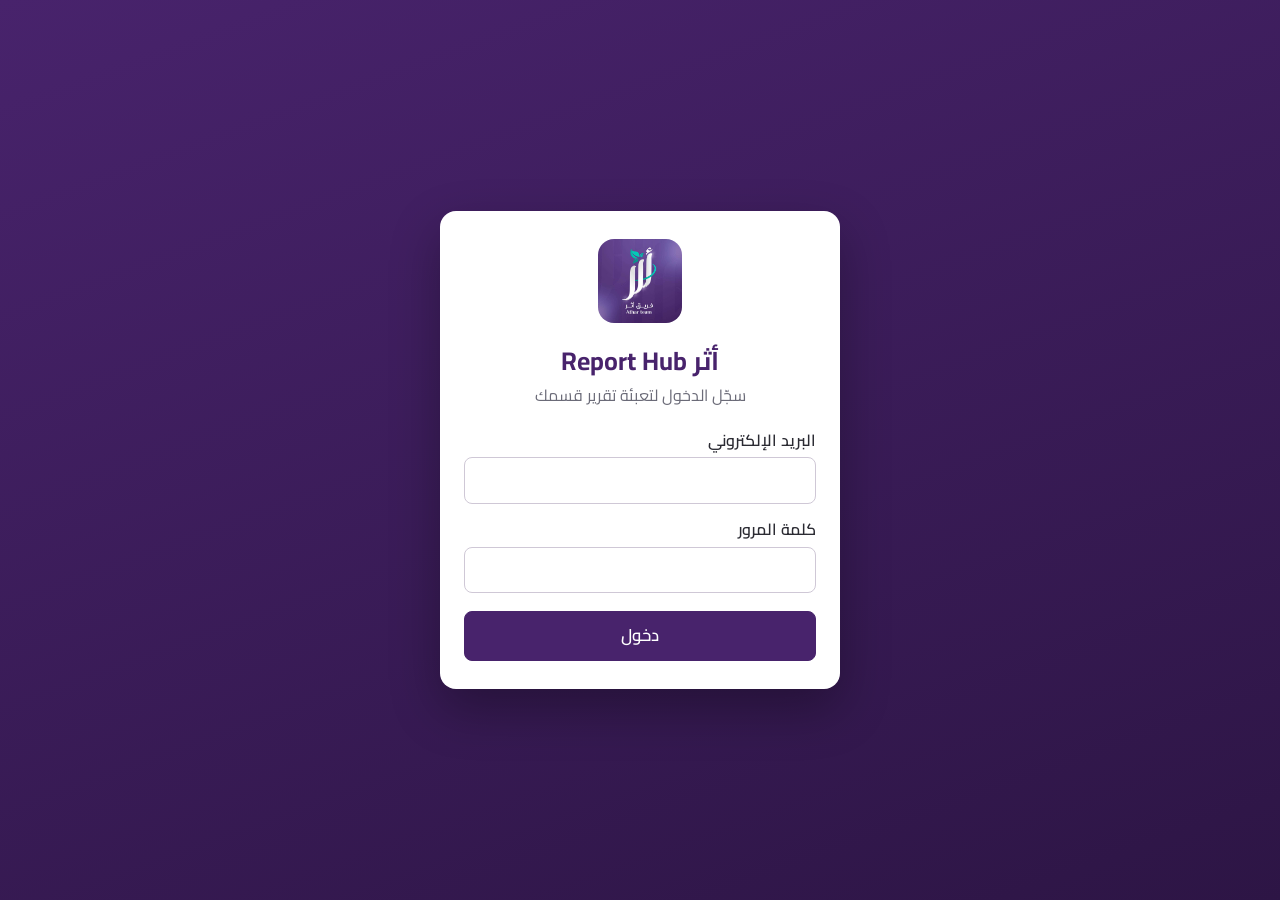
<file: index.html>
<!doctype html>
<html lang="ar" dir="rtl">
<head>
  <meta charset="utf-8">
  <meta name="viewport" content="width=device-width, initial-scale=1">
  <title>تسجيل الدخول — أثر Report Hub</title>
  <link rel="icon" href="assets/logo.jpg">
  <link rel="stylesheet" href="css/main.css">
</head>
<body class="login-body">
  <main class="login-box">
    <img class="login-logo" src="assets/logo.jpg" alt="شعار أثر">
    <h1>أثر Report Hub</h1>
    <p class="login-sub">سجّل الدخول لتعبئة تقرير قسمك</p>
    <form id="login-form" autocomplete="on">
      <label for="email">البريد الإلكتروني</label>
      <input id="email" type="email" name="email" dir="ltr" autocomplete="username" required>
      <label for="password">كلمة المرور</label>
      <input id="password" type="password" name="password" dir="ltr" autocomplete="current-password" required>
      <p id="login-error" class="login-error" role="alert" hidden></p>
      <button class="btn btn-primary btn-block" type="submit">دخول</button>
    </form>
  </main>

  <script src="js/config.js"></script>
  <script src="js/templates.js"></script>
  <script src="js/auth.js"></script>
  <script>
    // Already signed in -> straight to the form.
    if (AtharAuth.getSession()) location.replace('form.html');

    const form = document.getElementById('login-form');
    const err = document.getElementById('login-error');
    form.addEventListener('submit', async (e) => {
      e.preventDefault();
      err.hidden = true;
      const btn = form.querySelector('button');
      btn.disabled = true;
      try {
        const acc = await AtharAuth.login(form.email.value, form.password.value);
        if (acc) { location.replace('form.html'); return; }
        err.textContent = 'البريد الإلكتروني أو كلمة المرور غير صحيحة.';
      } catch (ex) {
        err.textContent = 'تعذّر تسجيل الدخول في هذا المتصفح.';
      }
      err.hidden = false;
      btn.disabled = false;
    });
  </script>
</body>
</html>
</file>
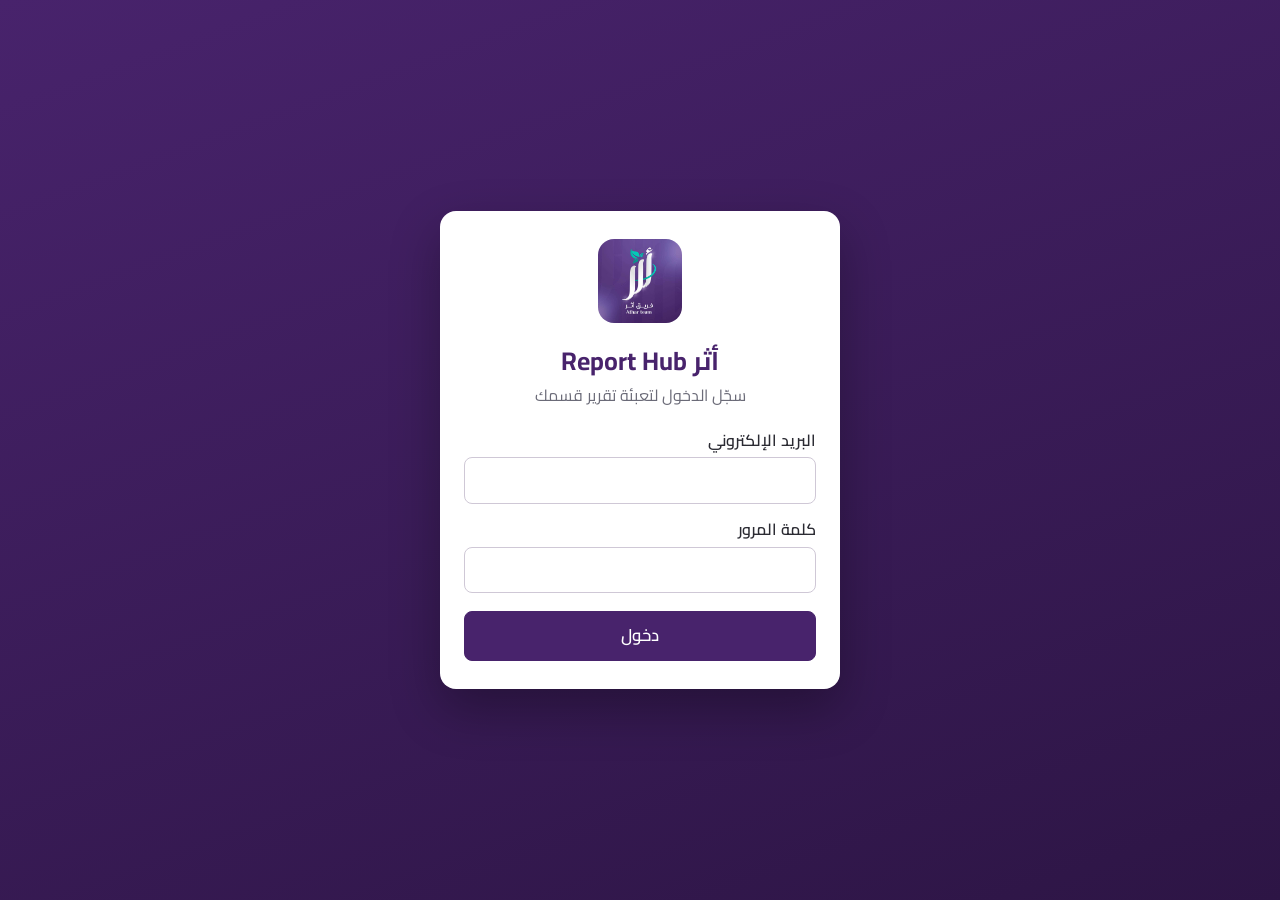
<file: form.html>
<!doctype html>
<html lang="ar" dir="rtl">
<head>
  <meta charset="utf-8">
  <meta name="viewport" content="width=device-width, initial-scale=1">
  <title>التقرير — أثر Report Hub</title>
  <link rel="icon" href="assets/logo.jpg">
  <link rel="stylesheet" href="css/main.css">
  <link rel="stylesheet" href="css/print.css">
  <!-- Session guard: runs before anything is rendered. -->
  <script src="js/config.js"></script>
  <script src="js/templates.js"></script>
  <script src="js/auth.js"></script>
  <script>if (!AtharAuth.getSession()) location.replace('index.html');</script>
</head>
<body>
  <header class="topbar no-print">
    <div class="topbar-id">
      <img src="assets/logo.jpg" alt="" class="topbar-logo">
      <div>
        <div id="sec-name" class="topbar-sec"></div>
        <div id="user-email" class="topbar-mail" dir="ltr"></div>
      </div>
    </div>
    <button id="btn-logout" class="btn btn-light btn-sm" type="button">تسجيل الخروج</button>
  </header>

  <div class="toolbar no-print">
    <button id="btn-pdf" class="btn btn-primary" type="button">تصدير PDF</button>
    <button id="btn-save-json" class="btn" type="button">حفظ كملف JSON</button>
    <button id="btn-load-json" class="btn" type="button">فتح ملف JSON</button>
    <button id="btn-clear" class="btn btn-danger" type="button">مسح النموذج</button>
    <span id="save-status" class="save-status" aria-live="polite"></span>
    <input id="file-json" type="file" accept="application/json,.json" hidden>
  </div>

  <main id="form-root" class="form-root no-print"></main>
  <div id="print-root" class="print-root"></div>

  <script src="js/render.js"></script>
  <script src="js/app.js"></script>
</body>
</html>
</file>
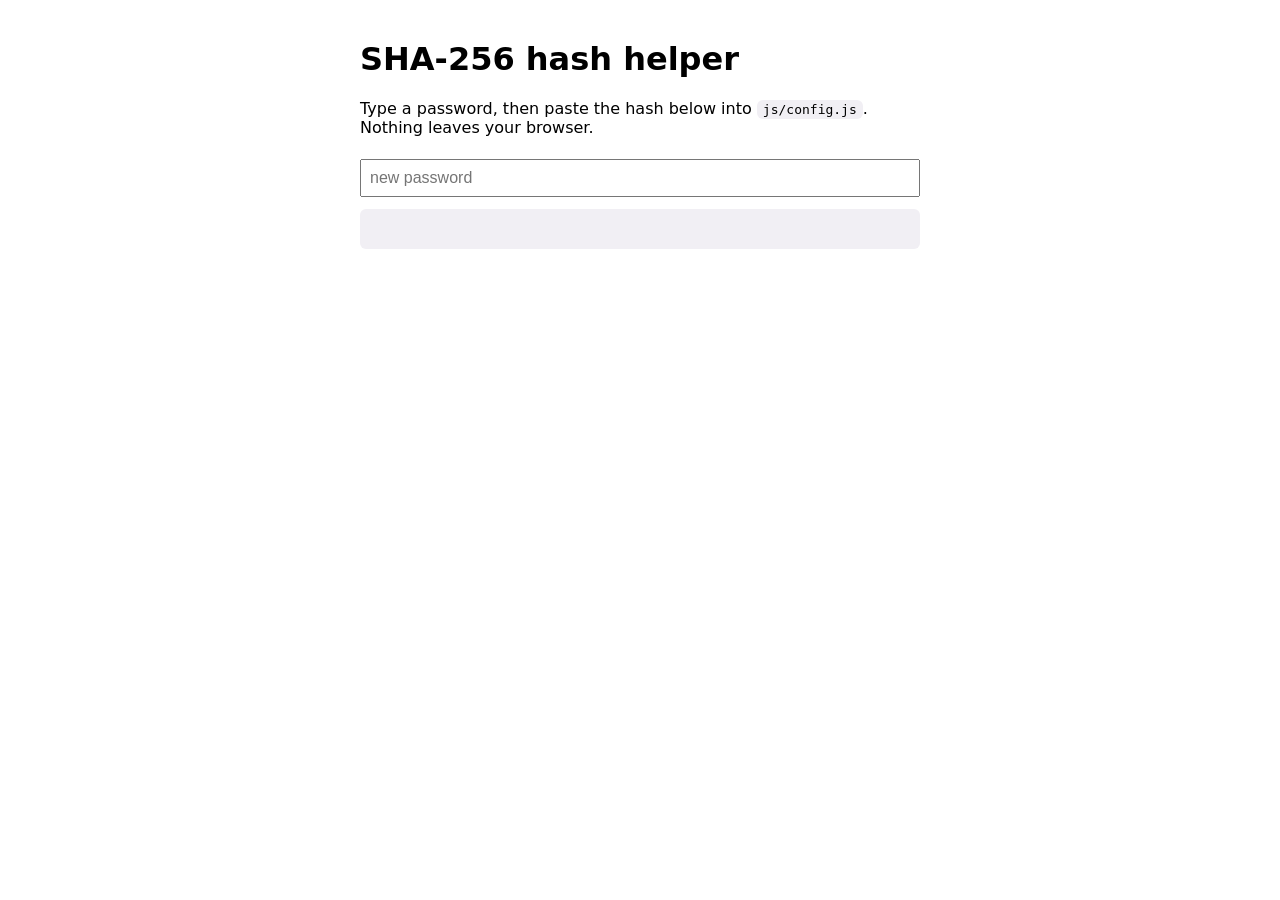
<file: tools/hash.html>
<!doctype html>
<html lang="en" dir="ltr">
<head>
  <meta charset="utf-8">
  <meta name="viewport" content="width=device-width, initial-scale=1">
  <title>Password hash helper</title>
  <style>
    body { font-family: system-ui, sans-serif; max-width: 560px; margin: 40px auto; padding: 0 16px; }
    input { width: 100%; padding: 8px; font-size: 16px; margin: 6px 0 12px; box-sizing: border-box; }
    code { display: block; word-break: break-all; background: #f1eff4; padding: 10px; border-radius: 6px; min-height: 1.5em; }
  </style>
</head>
<body>
  <h1>SHA-256 hash helper</h1>
  <p>Type a password, then paste the hash below into <code style="display:inline;padding:2px 6px">js/config.js</code>. Nothing leaves your browser.</p>
  <input id="pw" type="text" placeholder="new password" autocomplete="off">
  <code id="out"></code>
  <script src="../js/auth.js"></script>
  <script>
    const pw = document.getElementById('pw'), out = document.getElementById('out');
    pw.addEventListener('input', async () => { out.textContent = pw.value ? await AtharAuth.sha256(pw.value) : ''; });
  </script>
</body>
</html>
</file>
<file: css/main.css>
@font-face {
  font-family: 'Cairo';
  src: url('../assets/fonts/Cairo.ttf') format('truetype');
  font-weight: 200 1000;
  font-style: normal;
  font-display: swap;
}

:root {
  --purple: #48236c;
  --purple-mid: #5a2d82;
  --purple-light: #7c3aed;
  --purple-tint: #f8f5fa;
  --purple-border: #866a9c;
  --card-bg: #fcfcfd;
  --card-border: #e3dfe7;
  --text: #2b2b33;
  --muted: #6b6b78;
  --danger: #b3261e;
  --radius: 12px;
}

* { box-sizing: border-box; }
html { -webkit-text-size-adjust: 100%; }
body {
  margin: 0;
  font-family: 'Cairo', 'Tajawal', 'Segoe UI', Tahoma, sans-serif;
  color: var(--text);
  background: #f1eff4;
  line-height: 1.6;
}

/* ── buttons ── */
.btn {
  font: inherit; font-weight: 600; font-size: .95rem;
  border: 1px solid var(--purple-border); background: #fff; color: var(--purple);
  padding: .45rem 1rem; border-radius: 8px; cursor: pointer;
}
.btn:hover { background: var(--purple-tint); }
.btn:focus-visible, input:focus-visible, textarea:focus-visible { outline: 2px solid var(--purple-light); outline-offset: 1px; }
.btn-primary { background: var(--purple); color: #fff; border-color: var(--purple); }
.btn-primary:hover { background: var(--purple-mid); }
.btn-danger { color: var(--danger); border-color: #e0b4b1; }
.btn-danger:hover { background: #fdf0ef; }
.btn-light { background: transparent; color: #fff; border-color: rgba(255,255,255,.5); }
.btn-light:hover { background: rgba(255,255,255,.12); }
.btn-sm { padding: .2rem .7rem; font-size: .85rem; }
.btn-add { margin-top: .6rem; border-style: dashed; }
.btn-block { width: 100%; padding: .65rem; font-size: 1.05rem; }
.btn:disabled { opacity: .6; cursor: wait; }

/* ── login ── */
.login-body { min-height: 100vh; display: grid; place-items: center; padding: 16px; background: linear-gradient(160deg, #48236c, #2d1545); }
.login-box { width: min(100%, 400px); background: #fff; border-radius: 16px; padding: 28px 24px; box-shadow: 0 20px 50px rgba(0,0,0,.3); text-align: center; }
.login-logo { width: 84px; height: 84px; border-radius: 16px; object-fit: cover; }
.login-box h1 { margin: .6rem 0 .1rem; color: var(--purple); font-size: 1.6rem; }
.login-sub { margin: 0 0 1.2rem; color: var(--muted); }
.login-box form { text-align: right; }
.login-box label { display: block; font-weight: 600; margin: .8rem 0 .25rem; }
.login-box input { width: 100%; padding: .6rem .75rem; border: 1px solid #cfc8d6; border-radius: 8px; font: inherit; text-align: left; }
.login-error { color: var(--danger); background: #fdf0ef; border-radius: 8px; padding: .5rem .75rem; margin: .8rem 0 0; font-size: .92rem; }
.login-box .btn-block { margin-top: 1.1rem; }

/* ── top bar / toolbar ── */
.topbar { background: var(--purple); color: #fff; display: flex; align-items: center; justify-content: space-between; gap: 12px; padding: 10px 16px; }
.topbar-id { display: flex; align-items: center; gap: 12px; min-width: 0; }
.topbar-logo { width: 42px; height: 42px; border-radius: 8px; object-fit: cover; }
.topbar-sec { font-weight: 700; font-size: 1.15rem; line-height: 1.2; }
.topbar-mail { font-size: .8rem; opacity: .8; text-align: right; }
.toolbar { position: sticky; top: 0; z-index: 5; display: flex; flex-wrap: wrap; align-items: center; gap: 8px; padding: 10px 16px; background: #fff; border-bottom: 1px solid var(--card-border); }
.save-status { margin-inline-start: auto; color: var(--muted); font-size: .85rem; }

/* ── form ── */
.form-root { max-width: 920px; margin: 0 auto; padding: 16px; }
.goal { background: var(--purple-tint); border: 1.5px solid var(--purple-border); border-radius: 14px; padding: 12px 20px; margin-bottom: 14px; }
.goal-title { margin: 0; color: var(--purple-mid); font-size: 1.2rem; }
.goal-text { margin: .2rem 0 0; }
.card { background: var(--card-bg); border: 1px solid var(--card-border); border-radius: 14px; padding: 14px 20px 18px; margin-bottom: 14px; }
.card-accent .card-title { color: var(--purple-light); }
.card-title { margin: 0 0 .6rem; color: var(--purple-mid); font-size: 1.2rem; }
.plain-title { color: var(--purple); margin: .5rem 0 1rem; }

.grid { display: grid; grid-template-columns: repeat(12, minmax(0, 1fr)); gap: 10px 14px; }
.grid > .fld, .grid > .fld-wrap { grid-column: span var(--w, 6); }
.grid > .note, .grid > .span-all { grid-column: 1 / -1; }
.note { margin: 0; color: var(--muted); font-size: .9rem; }
.fld-wrap { display: grid; grid-template-columns: 2fr 1fr; gap: 10px; }
.fld-wrap > .fld { grid-column: auto !important; }
.fld-wrap > .fld:only-child { grid-column: 1 / -1 !important; }
.fld { display: flex; flex-direction: column; min-width: 0; }
.fld-label { font-weight: 600; font-size: .88rem; color: #3a3a45; margin-bottom: 2px; }
.fld.prev .fld-label { color: var(--muted); font-weight: 400; }
.fld input[type=text], .fld input[type=date], .fld textarea {
  width: 100%; font: inherit; padding: .45rem .6rem; border: 1px solid #cfc8d6; border-radius: 8px; background: #fff; color: var(--text);
}
.fld input[type=date] { text-align: right; }
.fld textarea { resize: vertical; min-height: 44px; overflow: hidden; }
.with-unit { display: flex; align-items: center; gap: 6px; }
.with-unit .unit { color: var(--muted); }

.chk-group { display: flex; flex-wrap: wrap; gap: 6px 16px; padding: 4px 0; }
.chk { display: inline-flex; align-items: center; gap: 6px; cursor: pointer; }
.chk input { position: absolute; opacity: 0; width: 0; height: 0; }
.chk-box { width: 18px; height: 18px; border: 1.5px solid var(--purple-mid); border-radius: 4px; background: #fff; position: relative; flex: none; }
.chk input:checked + .chk-box { background: var(--purple); }
.chk input:checked + .chk-box::after { content: ''; position: absolute; inset-inline-start: 5px; top: 1px; width: 5px; height: 10px; border: solid #fff; border-width: 0 2px 2px 0; transform: rotate(45deg); }
.chk input:focus-visible + .chk-box { outline: 2px solid var(--purple-light); outline-offset: 2px; }

.tbl-title { margin: .2rem 0 .4rem; color: var(--purple-mid); }
.rec { border: 1px solid var(--card-border); background: #fff; border-radius: 10px; padding: 8px 12px 12px; margin-bottom: 10px; }
.rec-head { display: flex; align-items: center; justify-content: space-between; margin-bottom: 6px; }
.rec-num { font-weight: 700; color: var(--purple-mid); }

.sr-only { position: absolute; width: 1px; height: 1px; overflow: hidden; clip: rect(0 0 0 0); white-space: nowrap; }

@media (max-width: 700px) {
  .form-root { padding: 10px; }
  .card { padding: 12px 12px 14px; }
  .grid > .fld, .grid > .fld-wrap { grid-column: 1 / -1; }
  .save-status { flex-basis: 100%; margin: 0; }
  .toolbar .btn { flex: 1 1 auto; }
}

/* The print tree is only visible when printing (see print.css). */
.print-root { display: none; }
</file>
<file: css/print.css>
/*
 * A4 print stylesheet. The on-screen form is hidden; #print-root (built by render.js
 * from the same template data) becomes the report.
 */
@page {
  size: A4;
  margin: 10mm 10mm 15mm;
  @bottom-right {
    content: counter(page) " / " counter(pages);
    direction: ltr;
    unicode-bidi: isolate;
    font-family: 'Cairo', sans-serif;
    font-size: 9pt;
    color: #77727d;
    padding-right: 10mm;
  }
}

@media print {
  * {
    -webkit-print-color-adjust: exact !important;
    print-color-adjust: exact !important;
  }
  html, body { background: #fff !important; }
  body { font-size: 9.5pt; color: #222; }
  .no-print { display: none !important; }
  .print-root { display: block; }

  .sheet { break-after: page; page-break-after: always; }
  .sheet.last { break-after: auto; page-break-after: auto; }
  .sheet-t { width: 100%; border-collapse: collapse; border-spacing: 0; }
  .sheet-t > thead { display: table-header-group; }
  .sheet-t td { padding: 0; }
  .sheet-body { padding: 0 10mm !important; }
  .sheet-body > :last-child { margin-bottom: 0 !important; }

  /* ── purple banner ── */
  .banner {
    background: #48236c; color: #fff;
    padding: 4.5mm 10mm 3.5mm; margin-bottom: 6mm;
    border-bottom: 0.5mm solid #6f4a92;
  }
  .banner-title { font-size: 21pt; font-weight: 700; line-height: 1.25; }
  .banner-sub { font-size: 10.5pt; font-weight: 400; opacity: .92; line-height: 1.3; }

  /* ── goal box ── */
  .pgoal {
    background: #f8f5fa; border: 0.5mm solid #866a9c; border-radius: 4mm;
    padding: 3.5mm 6mm 4mm; margin-bottom: 5mm; break-inside: avoid;
  }
  .pgoal h3 { margin: 0 0 1mm; color: #4b2a70; font-size: 13pt; }
  .pgoal p { margin: 0; font-size: 9.5pt; }

  /* ── cards ── */
  .pcard {
    background: #fcfcfd; border: 0.3mm solid #e3dfe7; border-radius: 3.5mm;
    padding: 3mm 6mm 3.5mm; margin-bottom: 4mm; break-inside: avoid; page-break-inside: avoid;
  }
  .pcard-title { margin: 0 0 2.5mm; color: #5a2d82; font-size: 13pt; font-weight: 700; }
  .pcard-accent .pcard-title { color: #7c3aed; font-size: 13pt; }

  .pgrid { display: grid; grid-template-columns: repeat(12, minmax(0, 1fr)); gap: 1.2mm 5mm; }
  .pgrid > .pf, .pgrid > .pf-pair { grid-column: span var(--w, 6); }
  .pgrid > .pnote, .pgrid > .span-all { grid-column: 1 / -1; }
  .pnote { margin: 0; color: #6b6b78; font-size: 8.5pt; }

  .pf { display: flex; align-items: baseline; gap: 2mm; min-height: 6mm; border-bottom: 0.25mm dotted #b9b2c2; padding-bottom: 0.6mm; min-width: 0; }
  .pf-pair { display: grid; grid-template-columns: 2fr 1fr; gap: 3mm; }
  .pf-pair > .pf { grid-column: auto !important; }
  .pl { color: #555; font-size: 8.5pt; white-space: nowrap; }
  .pf.prev .pl { color: #8a8494; font-size: 8pt; }
  .pv { flex: 1; min-width: 0; font-weight: 600; color: #111; white-space: pre-wrap; overflow-wrap: anywhere; unicode-bidi: plaintext; }
  .pf-a { display: block; }
  .pf-a .pl { display: block; margin-bottom: 0.5mm; }
  .pf-a .pv { display: block; min-height: 7mm; }
  .pf-c, .pf-m { display: block; border-bottom: none; }
  .pf-c .pl, .pf-m .pl { display: block; margin-bottom: 0.8mm; }

  /* real checkboxes: drawn with CSS so no font glyph is needed */
  .pchecks { display: flex; flex-wrap: wrap; gap: 1mm 5mm; }
  .popt { display: inline-flex; align-items: center; gap: 1.6mm; font-size: 9pt; }
  .popt.sel { font-weight: 700; color: #111; }
  .pbox { width: 3.4mm; height: 3.4mm; border: 0.35mm solid #5a2d82; border-radius: 0.7mm; background: #fff; position: relative; flex: none; }
  .pbox.on { background: #48236c; border-color: #48236c; }
  .pbox.on::after { content: ''; position: absolute; left: 1.05mm; top: 0.1mm; width: 0.9mm; height: 2mm; border: solid #fff; border-width: 0 0.4mm 0.4mm 0; transform: rotate(45deg); }

  /* repeating records */
  .ptbl { margin-top: 1mm; }
  .ptbl-title { color: #5a2d82; font-weight: 700; margin-bottom: 1.5mm; }
  .prec { position: relative; border: 0.25mm solid #e3dfe7; background: #fff; border-radius: 2mm; padding: 2.5mm 4mm 2.5mm 4mm; margin-bottom: 2.5mm; break-inside: avoid; page-break-inside: avoid; }
  .prec-n { position: absolute; top: 1mm; left: 2mm; font-size: 8pt; color: #8a8494; }

  .ptable { width: 100%; border-collapse: collapse; }
  .ptable th { background: #f3eef8; color: #3b1d59; font-size: 9pt; font-weight: 700; padding: 1.5mm 2mm; border: 0.25mm solid #d9d3df; text-align: right; }
  .ptable td { height: 8mm; padding: 1mm 2mm; border: 0.25mm solid #e3dfe7; font-weight: 600; vertical-align: top; white-space: pre-wrap; overflow-wrap: anywhere; }
  .ptable tr { break-inside: avoid; }

  /* ── coordinator report (plain style) ── */
  .plain-sheet { padding: 0 8mm; }
  .plain-logo { text-align: center; margin: 1mm 0 6mm; }
  .plain-logo img { width: 24mm; height: 24mm; object-fit: cover; border-radius: 1mm; }
  .plain-h1 { font-size: 17pt; font-weight: 600; margin: 0 0 2mm; color: #222; }
  .pperiod { display: flex; align-items: baseline; gap: 3mm; margin-bottom: 5mm; }
  .pperiod .pv { flex: 0 0 38mm; border-bottom: 0.25mm solid #cfc8d6; min-height: 6mm; }
  .pperiod .pto { color: #333; }
  .pblock { margin-bottom: 5mm; break-inside: avoid; }
  .pblock-h { font-size: 13.5pt; font-weight: 600; margin: 0 0 2mm; color: #222; }
  .style-plain .pf { border-bottom: 0.25mm solid #d9d3df; }
  .style-plain .pblock .pf-a .pv { min-height: 18mm; }
  .style-plain .pcard { position: relative; }
  .pcard-accent .pf-a { display: flex; align-items: flex-end; gap: 2mm; margin-top: 0; min-height: 0; }
  .pcard-accent .pf-a .pl { display: inline; margin: 0; }
  .pcard-accent .pf-a .pv { display: block; min-height: 6mm; }
  .pf-corner { position: absolute; top: 3.5mm; left: 6mm; width: 30mm; }
  .style-plain .pcard { margin-bottom: 3mm; padding: 2.5mm 6mm 2mm; }
  .style-plain .pcard-title { margin-bottom: 1.5mm; }
  .style-plain .pcard .pgrid { gap: 0; }
}
</file>
